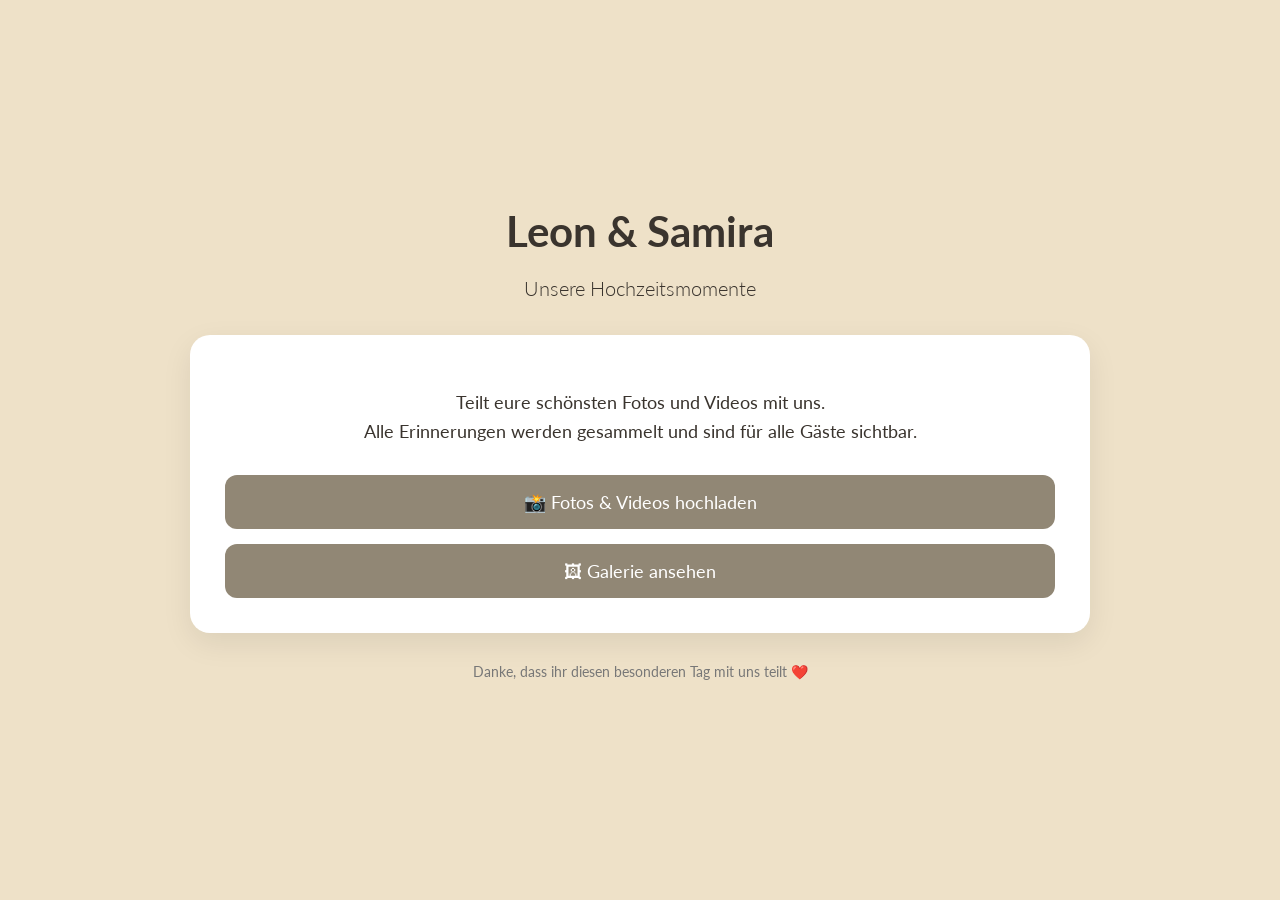
<file: index.html>
<!DOCTYPE html>
<html lang="de">

<head>

<meta charset="UTF-8">

<meta name="viewport" content="width=device-width, initial-scale=1.0">


<title>
Leon & Samira – Hochzeitsmomente
</title>


<link rel="preconnect" href="https://fonts.googleapis.com">

<link rel="preconnect" href="https://fonts.gstatic.com" crossorigin>


<link href="https://fonts.googleapis.com/css2?family=Lato:wght@300;400;700&display=swap" rel="stylesheet">


<link rel="stylesheet" href="style.css">


</head>


<body>


<div class="container">


<h1>
Leon & Samira
</h1>


<p class="subtitle">
Unsere Hochzeitsmomente
</p>



<div class="welcome-box">


<p>
Teilt eure schönsten Fotos und Videos mit uns.
<br>
Alle Erinnerungen werden gesammelt und sind für alle Gäste sichtbar.
</p>



<a href="upload.html" class="button">

📸 Fotos & Videos hochladen

</a>



<a href="gallery.html" class="button">

🖼 Galerie ansehen

</a>



</div>



<p class="footer-text">

Danke, dass ihr diesen besonderen Tag mit uns teilt ❤️

</p>


</div>


</body>

</html>
</file>
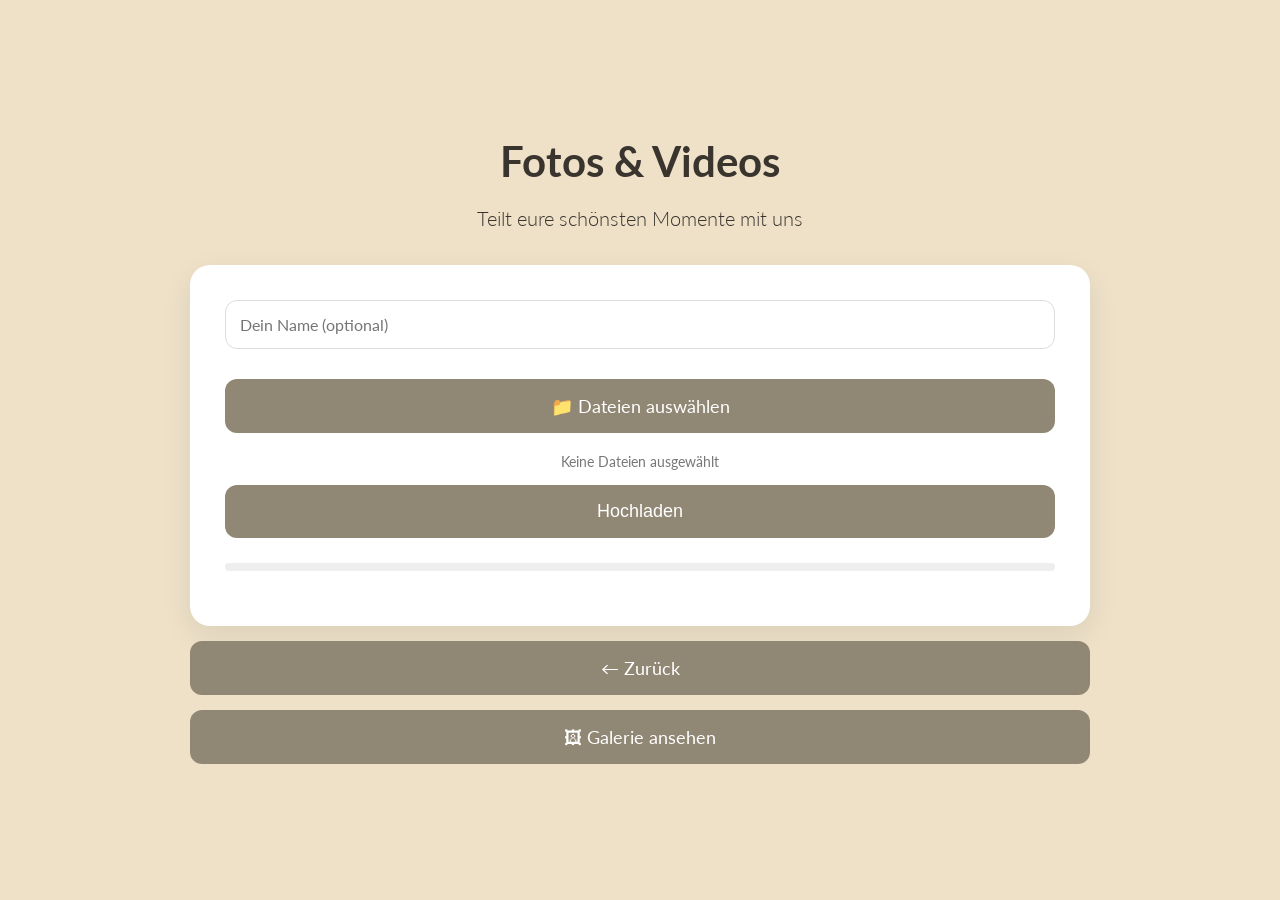
<file: upload.html>
<!DOCTYPE html>
<html lang="de">

<head>

<meta charset="UTF-8">

<meta name="viewport" content="width=device-width, initial-scale=1.0">


<title>
Leon & Samira – Upload
</title>


<link rel="preconnect" href="https://fonts.googleapis.com">

<link rel="preconnect" href="https://fonts.gstatic.com" crossorigin>


<link href="https://fonts.googleapis.com/css2?family=Lato:wght@300;400;700&display=swap" rel="stylesheet">


<link rel="stylesheet" href="style.css">


</head>


<body>


<div class="container">


<h1>
Fotos & Videos
</h1>


<p class="subtitle">
Teilt eure schönsten Momente mit uns
</p>




<div class="upload-box">



<input 
type="text"
id="name"
placeholder="Dein Name (optional)"
>




<label for="files" class="button">

📁 Dateien auswählen

</label>


<input 
type="file"
id="files"
multiple
accept="image/*,video/*"
>



<div id="file-list">

Keine Dateien ausgewählt

</div>



<button id="upload-button">

Hochladen

</button>




<div class="progress-container">


<div id="progress">

</div>


</div>




<div id="status">

</div>




</div>




<a href="index.html" class="button">

← Zurück

</a>



<a href="gallery.html" class="button">

🖼 Galerie ansehen

</a>



</div>




<script src="upload.js"></script>


</body>

</html>
</file>
<file: style.css>
:root {

    --cream: #EEE1C8;
    --taupe: #918775;
    --text: #3A342E;
    --white: #ffffff;
    --shadow: rgba(0,0,0,0.08);

}



* {

    box-sizing: border-box;

}



body {

    margin: 0;

    min-height: 100vh;

    display: flex;

    justify-content: center;

    align-items: center;

    background: var(--cream);

    font-family: "Lato", sans-serif;

    color: var(--text);

}



.container {

    width: 90%;

    max-width: 900px;

    text-align: center;

    padding: 30px 0;

}



h1 {

    font-size: 42px;

    font-weight: 700;

    margin: 0 0 10px;

}



.subtitle {

    font-size: 20px;

    font-weight: 300;

    margin-bottom: 35px;

}



.welcome-box,
.upload-box {

    background: var(--white);

    padding: 35px;

    border-radius: 20px;

    box-shadow:
    0 10px 30px var(--shadow);

}



.welcome-box p {

    font-size: 18px;

    line-height: 1.6;

    margin-bottom: 30px;

}



/*
BUTTONS
*/


.button,
button {

    display: block;

    width: 100%;

    padding: 16px;

    margin-top: 15px;

    border: none;

    border-radius: 12px;

    background: var(--taupe);

    color: white;

    font-size: 18px;

    font-weight: 400;

    text-decoration: none;

    cursor: pointer;

    transition: .25s;

}



.button:hover,
button:hover {

    opacity: .9;

}



.upload-active {

    background: var(--cream);

    color: var(--text);

    cursor: wait;

}



/*
INPUT
*/


input[type="file"] {

    display: none;

}



#name {

    width: 100%;

    padding: 14px;

    margin-bottom: 15px;

    border-radius: 12px;

    border: 1px solid #ddd;

    font-family: "Lato", sans-serif;

    font-size: 16px;

}



/*
UPLOAD INFO
*/


#file-list {

    margin-top: 20px;

    font-size: 14px;

    color: #777;

}



#status {

    margin-top: 20px;

    font-weight: 700;

}



/*
PROGRESS
*/


.progress-container {

    margin-top: 25px;

    width: 100%;

    height: 8px;

    background: #eee;

    border-radius: 20px;

    overflow: hidden;

}



#progress {

    height: 100%;

    width: 0%;

    background: var(--taupe);

    transition: .3s;

}



/*
SPINNER
*/


.spinner {

    width: 32px;

    height: 32px;

    border: 4px solid #eee;

    border-top: 4px solid var(--taupe);

    border-radius: 50%;

    animation: spin 1s linear infinite;

    margin: 20px auto;

}



@keyframes spin {

    from {

        transform: rotate(0deg);

    }

    to {

        transform: rotate(360deg);

    }

}



/*
GALLERY
*/


.gallery {

    display: grid;

    grid-template-columns: repeat(auto-fit, minmax(220px, 1fr));

    gap: 20px;

    margin-bottom: 30px;

}



.card {

    background: var(--white);

    border-radius: 18px;

    overflow: hidden;

    box-shadow:
    0 8px 25px var(--shadow);

}



.gallery-image,
.video-thumbnail {

    width: 100%;

    aspect-ratio: 1 / 1;

    object-fit: cover;

    display: block;

    cursor: pointer;

}



.uploader {

    padding: 10px;

    font-size: 14px;

    color: #777;

}



/*
VIDEO
*/


.video-card {

    position: relative;

    cursor: pointer;

}



.play-button {

    position: absolute;

    top: 50%;

    left: 50%;

    transform: translate(-50%, -50%);

    width: 60px;

    height: 60px;

    border-radius: 50%;

    background: rgba(255,255,255,.85);

    display: flex;

    align-items: center;

    justify-content: center;

    font-size: 28px;

    color: var(--taupe);

}



/*
LIGHTBOX
*/


.lightbox {

    display: none;

    position: fixed;

    inset: 0;

    background: rgba(0,0,0,.85);

    justify-content: center;

    align-items: center;

    z-index: 999;

    flex-direction: column;

}



.lightbox img {

    max-width: 90%;

    max-height: 80%;

    border-radius: 12px;

}



.close {

    position: absolute;

    top: 20px;

    right: 30px;

    font-size: 45px;

    color: white;

    cursor: pointer;

}



.nav {

    position: absolute;

    top: 50%;

    transform: translateY(-50%);

    color: white;

    font-size: 60px;

    cursor: pointer;

    user-select: none;

}



.prev {

    left: 25px;

}



.next {

    right: 25px;

}



#lightbox-uploader {

    color: white;

    margin-top: 15px;

    font-size: 16px;

}



/*
FOOTER
*/


.footer-text {

    margin-top: 30px;

    font-size: 14px;

    color: #777;

}



/*
MOBILE
*/


@media(max-width:600px) {


    h1 {

        font-size: 34px;

    }


    .subtitle {

        font-size: 18px;

    }


    .welcome-box,
    .upload-box {

        padding: 25px;

    }


    .gallery {

        grid-template-columns: repeat(2, 1fr);

        gap: 12px;

    }


    .nav {

        font-size: 45px;

    }


}
</file>
